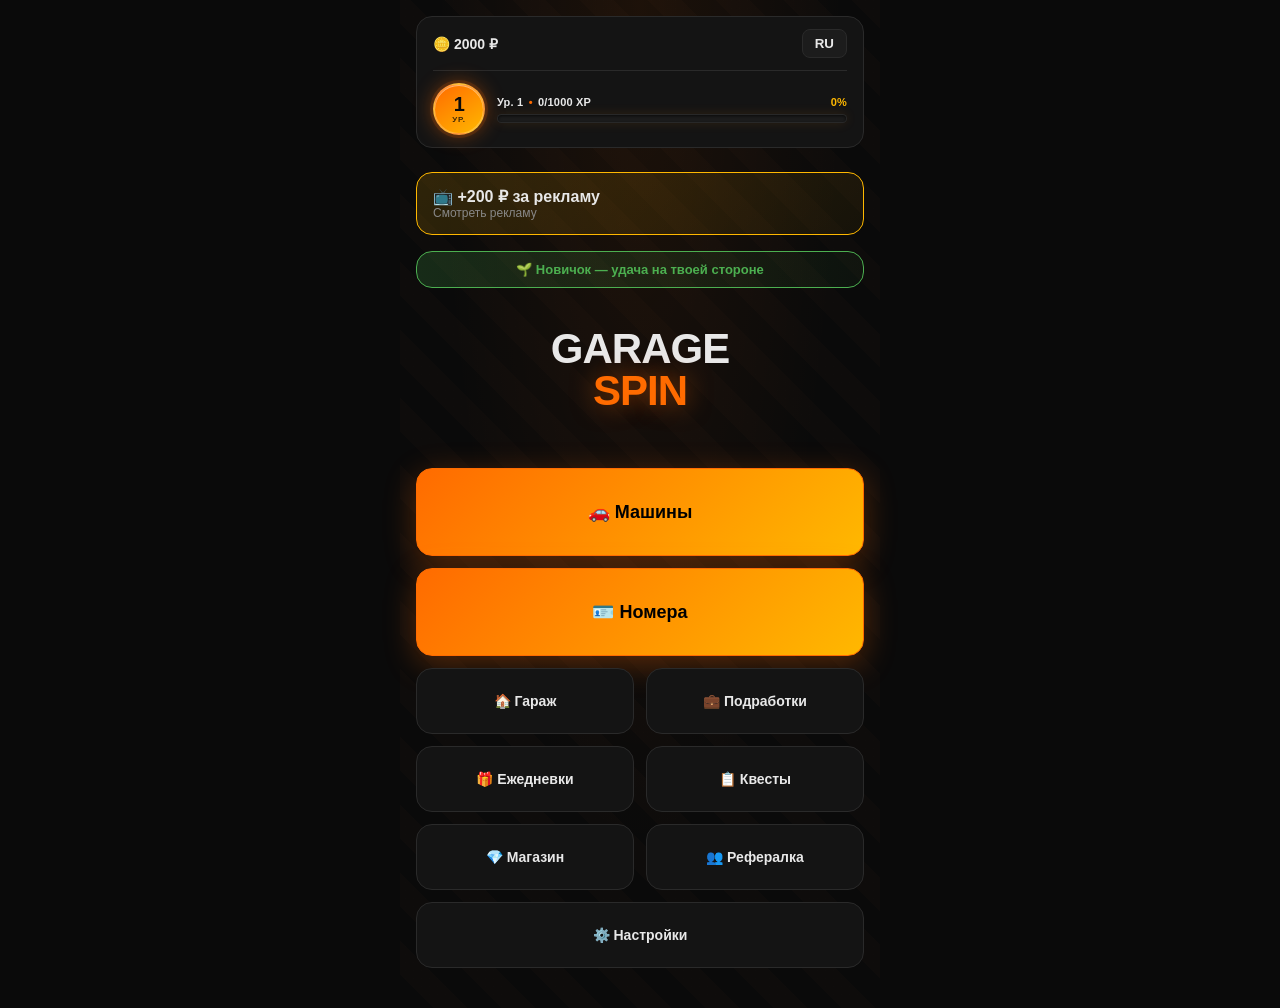
<file: index.html>
<!DOCTYPE html>
<html lang="ru">
<head>
  <meta charset="UTF-8">
  <meta name="viewport" content="width=device-width, initial-scale=1.0, user-scalable=no, viewport-fit=cover">
  <meta name="theme-color" content="#0a0a0a">
  <title>Garage Spin</title>
  <link rel="preconnect" href="https://fonts.googleapis.com">
  <link rel="preconnect" href="https://fonts.gstatic.com" crossorigin>
  <link href="https://fonts.googleapis.com/css2?family=Roboto+Condensed:wght@700;900&display=swap" rel="stylesheet">
  <link rel="stylesheet" href="/css/main.css">
  <script src="https://telegram.org/js/telegram-web-app.js"></script>
  <script src="https://sad.adsgram.ai/js/sad.min.js"></script>
</head>
<body>
  <div id="app">
    <div id="screen"></div>
  </div>
  
  <!-- Данные -->
  <script src="/js/data/cars.js"></script>
  <script src="/js/data/plates.js"></script>
  
  <!-- Системы -->
  <script src="/js/systems/economy.js"></script>
  <script src="/js/systems/ads.js"></script>
  
  <!-- UI -->
  <script src="/js/ui/spinCars.js"></script>
  <script src="/js/ui/spinPlates.js"></script>
  <script src="/js/ui/spinProcess.js"></script>
  <script src="/js/ui/garage.js"></script>
  <script src="/js/ui/jobsScreen.js"></script>
  <script src="/js/ui/dailyScreen.js"></script>
  <script src="/js/ui/questsScreen.js"></script>
  <script src="/js/ui/referralScreen.js"></script>
  <script src="/js/ui/settingsScreen.js"></script>
  <script src="/js/ui/shopScreen.js"></script>
  
  <!-- Ядро -->
  <script src="/js/main.js"></script>
</body>
</html>
</file>
<file: css/main.css>
:root {
  --bg: #0a0a0a;
  --bg-2: #141414;
  --bg-3: #1c1c1c;
  --text: #e8e8e8;
  --text-dim: #888;
  --accent: #ff6b00;
  --accent-2: #ffb800;
  --border: #2a2a2a;
  --rust: #8a4a2b;
  --common: #888;
  --uncommon: #4caf50;
  --rare: #2196f3;
  --epic: #9c27b0;
  --legendary: #ffb800;
  --mythic: #ff2d2d;
  --radius: 16px;
}

* {
  box-sizing: border-box;
  margin: 0;
  padding: 0;
  -webkit-tap-highlight-color: transparent;
}

html, body {
  background: var(--bg);
  color: var(--text);
  font-family: -apple-system, BlinkMacSystemFont, 'Segoe UI', Roboto, sans-serif;
  min-height: 100vh;
  overscroll-behavior: none;
  user-select: none;
  -webkit-user-select: none;
}

#app {
  max-width: 480px;
  margin: 0 auto;
  padding: 16px;
  min-height: 100vh;
  background:
    radial-gradient(ellipse at top, rgba(255,107,0,0.08), transparent 60%),
    repeating-linear-gradient(45deg, transparent, transparent 24px, rgba(138,74,43,0.03) 24px, rgba(138,74,43,0.03) 48px);
}

#screen {
  min-height: calc(100vh - 32px);
  display: flex;
  flex-direction: column;
}

.fade-in { animation: fadeIn .28s ease; }
@keyframes fadeIn {
  from { opacity: 0; transform: translateY(8px); }
  to   { opacity: 1; transform: translateY(0); }
}

/* Topbar */
.topbar {
  display: flex;
  justify-content: space-between;
  align-items: center;
  padding: 12px 16px;
  background: var(--bg-2);
  border: 1px solid var(--border);
  border-radius: var(--radius);
  margin-bottom: 24px;
  font-size: 14px;
  font-weight: 600;
}
.balance { display: flex; gap: 16px; }
.bal-item { color: var(--text); white-space: nowrap; }
.streak { color: var(--accent-2); }

/* Hero */
.menu-hero {
  text-align: center;
  margin-bottom: 32px;
  padding: 24px 0;
}
.menu-title {
  font-size: 42px;
  font-weight: 900;
  letter-spacing: -1px;
  line-height: 1;
  color: var(--text);
}
.menu-title .accent {
  color: var(--accent);
  display: block;
  text-shadow: 0 0 24px rgba(255,107,0,0.5);
}
.menu-sub {
  margin-top: 12px;
  color: var(--text-dim);
  font-size: 14px;
}

/* Grid */
.menu-grid {
  display: grid;
  grid-template-columns: 1fr 1fr;
  gap: 12px;
  margin-bottom: 24px;
}
.menu-btn {
  background: var(--bg-2);
  border: 1px solid var(--border);
  border-radius: var(--radius);
  padding: 24px 12px;
  color: var(--text);
  cursor: pointer;
  display: flex;
  flex-direction: column;
  align-items: center;
  gap: 8px;
  transition: transform .1s, background .15s;
  font-family: inherit;
  font-size: 14px;
  font-weight: 600;
}
.menu-btn:active { transform: scale(.97); background: var(--bg-3); }
.menu-btn:disabled { opacity: .5; }
.menu-btn.primary {
  grid-column: 1 / -1;
  background: linear-gradient(135deg, var(--accent), var(--accent-2));
  border-color: var(--accent);
  color: #000;
  padding: 32px 12px;
  font-size: 18px;
  font-weight: 800;
  box-shadow: 0 8px 32px rgba(255,107,0,0.3);
}
.btn-icon { font-size: 28px; }

.menu-version {
  text-align: center;
  color: var(--text-dim);
  font-size: 12px;
  margin-top: auto;
  padding-top: 24px;
}
.lang-btn {
  background: var(--bg-3);
  border: 1px solid var(--border);
  color: var(--text);
  padding: 6px 12px;
  border-radius: 8px;
  font-weight: bold;
  cursor: pointer;
}

.chests-container {
  display: flex;
  flex-direction: column;
  gap: 12px;
}

.chest-card {
  background: var(--bg-2);
  border: 1px solid var(--border);
  border-radius: var(--radius);
  padding: 16px;
  display: flex;
  align-items: center;
  gap: 16px;
  cursor: pointer;
  transition: transform 0.1s, background 0.2s;
}
.chest-card:active {
  transform: scale(0.98);
  background: var(--bg-3);
}
.chest-icon {
  font-size: 40px;
}
.chest-info {
  flex: 1;
}
.chest-info h3 {
  margin-bottom: 4px;
  font-size: 16px;
}
.chest-info p {
  font-size: 12px;
}
.chest-price {
  font-weight: bold;
  color: var(--accent-2);
  font-size: 16px;
}

/* Рулетка */
.reel-window {
  background: var(--bg-2);
  border: 2px solid var(--border);
  height: 120px;
  border-radius: 16px;
  overflow: hidden;
  position: relative;
  display: flex;
  align-items: center;
  margin-bottom: 20px;
}
.reel-items {
  display: flex;
  gap: 10px;
  padding-left: 50%; /* Центрируем ленту */
}
.reel-item {
  width: 80px;
  height: 80px;
  background: var(--bg-3);
  border-radius: 12px;
  display: flex;
  align-items: center;
  justify-content: center;
  font-size: 32px;
  flex-shrink: 0;
}
.reel-pointer {
  position: absolute;
  top: 0;
  bottom: 0;
  left: 50%;
  width: 4px;
  background: var(--accent);
  transform: translateX(-50%);
  z-index: 10;
  box-shadow: 0 0 10px var(--accent);
}

/* Вертикальная рулетка для номеров: лента едет снизу вверх, финальный номер остаётся в центре. */
.reel-window--vertical {
  --reel-window-h: 200px;
  --reel-item-h: 96px;
  --reel-gap: 8px;
  height: var(--reel-window-h);
  display: block;
  background:
    radial-gradient(ellipse at 50% 50%, rgba(255, 107, 0, 0.08), transparent 68%),
    var(--bg-2);
  border-color: rgba(255, 107, 0, 0.32);
  box-shadow:
    inset 0 0 34px rgba(0, 0, 0, 0.62),
    0 0 0 1px rgba(255, 255, 255, 0.03);
}
.reel-window--vertical::before,
.reel-window--vertical::after {
  content: '';
  position: absolute;
  left: 0;
  right: 0;
  z-index: 4;
  height: 30px;
  pointer-events: none;
}
.reel-window--vertical::before {
  top: 0;
  background: linear-gradient(180deg, var(--bg-2), transparent);
}
.reel-window--vertical::after {
  bottom: 0;
  background: linear-gradient(0deg, var(--bg-2), transparent);
}
.reel-items--vertical {
  width: 100%;
  display: flex;
  flex-direction: column;
  gap: var(--reel-gap);
  padding: calc((var(--reel-window-h) - var(--reel-item-h)) / 2) 10px;
  will-change: transform;
}
.reel-items--vertical .reel-item {
  width: 100%;
  height: var(--reel-item-h);
  flex: 0 0 var(--reel-item-h);
  border-radius: 12px;
}
.reel-item--plate {
  padding: 8px 12px;
  background: linear-gradient(180deg, rgba(255, 255, 255, 0.045), rgba(0, 0, 0, 0.18));
  border: 1px solid rgba(255, 255, 255, 0.055);
}
.reel-item--plate .real-plate {
  max-width: 300px;
  transition: box-shadow 0.25s ease, transform 0.25s ease;
}
.reel-item--car {
  flex-direction: column;
  gap: 2px;
  background: var(--bg-3);
  border: 1px solid var(--border);
}
.reel-car-emoji { font-size: 36px; line-height: 1; }
.reel-car-name {
  max-width: 90%;
  overflow: hidden;
  color: var(--text-dim);
  font-size: 11px;
  font-weight: 600;
  line-height: 1.2;
  text-overflow: ellipsis;
  white-space: nowrap;
}
.reel-item.is-selected .real-plate {
  transform: scale(1.015);
  box-shadow:
    0 0 0 2px var(--accent),
    0 0 24px rgba(255, 107, 0, 0.38),
    0 10px 24px rgba(0, 0, 0, 0.5);
}
.reel-item.is-selected .reel-car-emoji {
  filter: drop-shadow(0 0 10px rgba(255, 107, 0, 0.55));
}
.reel-pointer--horizontal {
  top: 50%;
  right: 0;
  bottom: auto;
  left: 0;
  width: auto;
  height: 2px;
  transform: translateY(-50%);
  background: linear-gradient(90deg, transparent, var(--accent) 16%, var(--accent) 84%, transparent);
  box-shadow: 0 0 12px rgba(255, 107, 0, 0.7);
}
/* Income banner */
.income-banner {
  background: linear-gradient(135deg, rgba(76,175,80,0.15), rgba(76,175,80,0.05));
  border: 1px solid var(--uncommon);
  border-radius: var(--radius);
  padding: 14px 16px;
  margin-bottom: 16px;
  cursor: pointer;
  transition: transform 0.1s;
}
.income-banner:active { transform: scale(0.98); }

/* Car card button */
.car-btn {
  margin-top: 10px;
  padding: 8px 12px;
  background: transparent;
  color: var(--text-dim);
  border: 1px solid var(--border);
  border-radius: 8px;
  font-size: 12px;
  font-weight: 600;
  cursor: pointer;
  width: 100%;
}
.car-btn.primary {
  background: var(--accent);
  color: #000;
  border-color: var(--accent);
}

/* ============================================================
   НОМЕРНЫЕ ЗНАКИ (RU / KZ / BY / US)
   ============================================================ */
.plate-badge-wrap {
  display: flex;
  align-items: center;
  justify-content: flex-start;
  margin-top: 10px;
  max-width: 100%;
}
.plate-badge-wrap .plate { max-width: 100%; }
.car-card .plate-badge-wrap { justify-content: center; }

.plate {
  --plate-font: 17px;
  --plate-pad-y: 5px;
  --plate-pad-x: 8px;
  --plate-border: 2px;
  position: relative;
  display: inline-flex;
  align-items: stretch;
  background: linear-gradient(180deg, #ffffff 0%, #f4f4ef 100%);
  color: #0b0b0b;
  border: var(--plate-border) solid #000;
  border-radius: 4px;
  font-family: 'Roboto Condensed', 'Arial Narrow', Arial, sans-serif;
  font-weight: 900;
  font-size: var(--plate-font);
  line-height: 1;
  letter-spacing: 0.02em;
  box-shadow: 0 2px 7px rgba(0, 0, 0, 0.45), inset 0 1px 0 rgba(255, 255, 255, 0.9);
  overflow: hidden;
  user-select: none;
  -webkit-user-select: none;
  vertical-align: middle;
  flex-shrink: 0;
}
.plate--sm {
  --plate-font: 13px;
  --plate-pad-y: 4px;
  --plate-pad-x: 6px;
  --plate-border: 1.5px;
  border-radius: 3px;
}
.plate--md { --plate-font: 17px; }
.plate--lg {
  --plate-font: 26px;
  --plate-pad-y: 7px;
  --plate-pad-x: 10px;
}
.plate--xl {
  --plate-font: 32px;
  --plate-pad-y: 9px;
  --plate-pad-x: 12px;
}

.plate-main {
  display: flex;
  flex-direction: column;
  align-items: center;
  justify-content: center;
  min-width: 0;
  padding: var(--plate-pad-y) var(--plate-pad-x);
}
.plate-chars {
  display: flex;
  align-items: center;
  justify-content: center;
  white-space: nowrap;
}
.plate-char {
  display: inline-flex;
  align-items: center;
  justify-content: center;
  min-width: 0.62em;
  height: 1em;
  font-variant-numeric: tabular-nums;
  transition: color 0.12s ease, transform 0.12s ease, opacity 0.12s ease;
}
.plate-char.gap-after { margin-right: 0.22em; }
.plate-divider {
  align-self: stretch;
  width: 0;
  margin: 0 0.16em;
  border-left: 2px solid #000;
}
.plate-dash {
  display: inline-flex;
  align-items: center;
  justify-content: center;
  margin: 0 0.06em;
}

/* --- общие боковые блоки и флаги --- */
.plate-side {
  display: flex;
  flex-direction: column;
  align-items: center;
  justify-content: center;
  gap: 0.14em;
  padding: var(--plate-pad-y) 0.32em;
  background: #ffffff;
}
.plate-country {
  display: flex;
  flex-direction: row;
  align-items: center;
  justify-content: center;
  gap: 0.35em;
  font-size: 0.38em;
}
.plate-country-text {
  font-size: 0.9em;
  font-weight: 700;
  letter-spacing: 0.08em;
  line-height: 1;
}
.plate-flag {
  display: block;
  width: 1.8em;
  height: 1.1em;
  border: 1px solid rgba(0, 0, 0, 0.35);
  border-radius: 1px;
  flex-shrink: 0;
}
.plate-flag--ru {
  background: linear-gradient(
    to bottom,
    #ffffff 0 33.33%,
    #0039a6 33.33% 66.66%,
    #d52b1e 66.66% 100%
  );
}
.plate-flag--kz {
  background:
    radial-gradient(circle at 50% 45%, #fec50c 0 22%, transparent 23%),
    #00afca;
}
.plate-flag--by {
  position: relative;
  overflow: hidden;
  background: linear-gradient(to bottom, #c8313e 0 66.66%, #4aa657 66.66% 100%);
}
.plate-flag--by::before {
  content: '';
  position: absolute;
  inset: 0 auto 0 0;
  width: 30%;
  background: repeating-linear-gradient(
    90deg,
    rgba(255, 255, 255, 0.92) 0 1px,
    transparent 1px 3px
  );
  opacity: 0.9;
}

/* --- РФ: слева символы, справа регион + флаг RUS --- */
.plate-RU .plate-side {
  min-width: 2.6em;
  border-left: 2px solid #000;
}
.plate-RU .plate-region {
  font-size: 0.86em;
  letter-spacing: 0.01em;
  line-height: 1;
}
.plate-RU .plate-country-text { font-size: 0.86em; }

/* --- Казахстан: флаг KZ слева, регион справа --- */
.plate-country-block {
  display: flex;
  flex-direction: column;
  align-items: center;
  justify-content: center;
  gap: 0.4em;
  padding: var(--plate-pad-y) 0.4em;
  border-right: 2px solid #000;
  background: #ffffff;
  font-size: 0.38em;
}
.plate-country-block .plate-flag {
  width: 2.2em;
  height: 1.35em;
}
.plate-country-block .plate-country-text { font-size: 0.95em; }
.plate-KZ .plate-side {
  border-left: 2px solid #000;
  padding-left: 0.42em;
  padding-right: 0.42em;
}
.plate-KZ .plate-region {
  font-size: 0.95em;
  line-height: 1;
}

/* --- Беларусь: флаг BY слева, 4 цифры | буква-цифра --- */
.plate-BY .plate-main { padding-left: 0.42em; padding-right: 0.42em; }

/* --- США: название штата сверху, 1 цифра + 3 буквы + 3 цифры --- */
.plate-US {
  flex-direction: column;
  background: linear-gradient(180deg, #ffffff 0%, #f1f1eb 100%);
}
.plate-US-top {
  width: 100%;
  padding: 0.5em 0.7em 0.18em;
  border-bottom: 1px solid rgba(0, 0, 0, 0.16);
  font-size: 0.42em;
  font-weight: 700;
  letter-spacing: 0.1em;
  line-height: 1;
  text-align: center;
  text-transform: uppercase;
}
.plate-US .plate-main {
  padding-top: 0.36em;
  padding-bottom: 0.44em;
}

/* --- подсветка редкости --- */
.plate-rarity-uncommon {
  box-shadow: 0 0 0 2px rgba(76, 175, 80, 0.5), 0 3px 14px rgba(76, 175, 80, 0.25);
}
.plate-rarity-rare {
  box-shadow: 0 0 0 2px rgba(33, 150, 243, 0.6), 0 3px 16px rgba(33, 150, 243, 0.3);
}
.plate-rarity-epic {
  box-shadow: 0 0 0 2px rgba(156, 39, 176, 0.65), 0 3px 18px rgba(156, 39, 176, 0.35);
}
.plate-rarity-legendary {
  box-shadow: 0 0 0 2px rgba(255, 184, 0, 0.8), 0 4px 22px rgba(255, 184, 0, 0.45);
}
.plate-rarity-mythic {
  box-shadow: 0 0 0 2px rgba(255, 45, 45, 0.8), 0 4px 22px rgba(255, 45, 45, 0.45);
}

/* --- слот-машина: сцена и посимвольная прокрутка --- */
.plate-stage {
  position: relative;
  display: flex;
  align-items: center;
  justify-content: center;
  min-height: 150px;
  margin-bottom: 18px;
  padding: 24px 12px;
  border: 1px solid var(--border);
  border-radius: var(--radius);
  background:
    radial-gradient(ellipse at center, rgba(255, 107, 0, 0.16), transparent 68%),
    linear-gradient(160deg, var(--bg-2), var(--bg));
  overflow: hidden;
}
.plate-stage::before {
  content: '';
  position: absolute;
  inset: -40% -15%;
  background: linear-gradient(
    90deg,
    transparent 0%,
    rgba(255, 255, 255, 0.05) 44%,
    rgba(255, 255, 255, 0.14) 50%,
    rgba(255, 255, 255, 0.05) 56%,
    transparent 100%
  );
  transform: translateX(-65%) rotate(8deg);
  animation: plateStageSweep 3.2s linear infinite;
  pointer-events: none;
}
@keyframes plateStageSweep {
  to { transform: translateX(65%) rotate(8deg); }
}
.plate-reel {
  position: relative;
  z-index: 1;
  display: flex;
  align-items: center;
  justify-content: center;
  width: 100%;
}
.plate-reel .plate { max-width: 100%; }
.plate-reveal {
  animation: plateReveal 0.5s cubic-bezier(0.2, 1.3, 0.4, 1);
}
@keyframes plateReveal {
  0% { transform: scale(0.8) rotateX(18deg); opacity: 0; }
  60% { transform: scale(1.05) rotateX(0); opacity: 1; }
  100% { transform: scale(1) rotateX(0); opacity: 1; }
}

.plate-char.is-spinning {
  color: #5a5a5a;
  animation: plateCharJitter 0.1s steps(2, end) infinite;
}
@keyframes plateCharJitter {
  0% { transform: translateY(-1px); opacity: 0.62; }
  100% { transform: translateY(1px); opacity: 1; }
}
.plate-char.is-locked {
  animation: plateCharLock 0.28s ease-out;
}
@keyframes plateCharLock {
  0% { transform: scale(1.38); color: #000; }
  55% { transform: scale(0.92); }
  100% { transform: scale(1); }
}

.spin-result-line {
  min-height: 80px;
  margin-bottom: 18px;
  display: flex;
  flex-direction: column;
  align-items: center;
  justify-content: center;
  gap: 6px;
  font-size: 16px;
  font-weight: 700;
}
.spin-result-rarity {
  font-size: 13px;
  font-weight: 900;
  letter-spacing: 0.12em;
  text-transform: uppercase;
}
.spin-result-note {
  color: var(--text-dim);
  font-size: 12px;
  font-weight: 600;
  letter-spacing: 0;
  text-transform: none;
}

/* Настоящий номерной знак: основное поле + правая полоса региона/страны. */
.plate-slot {
  display: flex;
  justify-content: center;
  width: 100%;
  margin-top: 10px;
}
.plate-slot .real-plate { max-width: 100%; }

.real-plate {
  --plate-band: #0a3d91;
  position: relative;
  display: flex;
  width: 100%;
  max-width: 300px;
  min-height: 34px;
  aspect-ratio: 4.45 / 1;
  overflow: hidden;
  flex-shrink: 0;
  background: linear-gradient(180deg, #ffffff 0%, #f1f0e8 100%);
  border: 2px solid #0b0b0b;
  border-radius: 4px;
  color: #0b0b0b;
  font-family: 'Courier New', ui-monospace, SFMono-Regular, Menlo, monospace;
  font-weight: 900;
  box-shadow:
    0 2px 0 #000,
    0 5px 12px rgba(0, 0, 0, 0.44),
    inset 0 0 0 1px rgba(255, 255, 255, 0.6);
  user-select: none;
  -webkit-user-select: none;
}
.real-plate::after {
  content: '';
  position: absolute;
  inset: 0;
  z-index: 2;
  pointer-events: none;
  background: linear-gradient(180deg, rgba(255, 255, 255, 0.28), transparent 38%, rgba(0, 0, 0, 0.04));
}
.real-plate-main {
  flex: 1;
  min-width: 0;
  display: flex;
  align-items: center;
  justify-content: center;
  padding: 0.18em 0.2em 0.18em 0.35em;
  font-size: clamp(16px, 5vw, 28px);
  font-weight: 900;
  letter-spacing: 0.04em;
  line-height: 1;
  white-space: nowrap;
}
.real-plate-side {
  flex: 0 0 21%;
  display: flex;
  flex-direction: column;
  min-width: 34px;
  max-width: 64px;
  overflow: hidden;
  background: var(--plate-band);
  border-left: 2px solid #0b0b0b;
  color: #fff;
  text-align: center;
}
.real-plate-region {
  flex: 1;
  display: flex;
  align-items: center;
  justify-content: center;
  min-height: 0;
  border-bottom: 1px solid rgba(255, 255, 255, 0.38);
  font-size: clamp(11px, 3.4vw, 17px);
  letter-spacing: 0.03em;
  line-height: 1;
}
.real-plate-country {
  display: flex;
  flex-direction: column;
  align-items: center;
  justify-content: center;
  gap: 1px;
  padding: 2px 1px;
  font-size: clamp(6px, 1.7vw, 9px);
  letter-spacing: 0.04em;
  line-height: 1;
}
.real-plate-flag { font-size: clamp(8px, 2.3vw, 13px); line-height: 1; }
.real-plate-code { font-weight: 700; }

.real-plate--ru { --plate-band: #0a3d91; }
.real-plate--kz { --plate-band: #00a3dd; }
.real-plate--by { --plate-band: #2e7d32; }
.real-plate--us { --plate-band: #b22234; }

/* Modal */
.modal-overlay {
  position: fixed;
  inset: 0;
  background: rgba(0,0,0,0.75);
  display: flex;
  align-items: center;
  justify-content: center;
  z-index: 999;
  padding: 20px;
  backdrop-filter: blur(4px);
}
.modal-content {
  background: var(--bg-2);
  border: 1px solid var(--border);
  border-radius: var(--radius);
  width: 100%;
  max-width: 400px;
  max-height: 80vh;
  display: flex;
  flex-direction: column;
  overflow: hidden;
}
.modal-header {
  display: flex;
  justify-content: space-between;
  align-items: center;
  padding: 16px;
  border-bottom: 1px solid var(--border);
}
.modal-header h3 { font-size: 16px; }
.modal-close {
  background: transparent;
  border: none;
  color: var(--text);
  font-size: 20px;
  cursor: pointer;
}
.modal-list {
  overflow-y: auto;
  padding: 8px;
}
.plate-row {
  display: flex;
  flex-direction: column;
  padding: 12px;
  border-radius: 12px;
  cursor: pointer;
  transition: background 0.15s;
}
.plate-row:active { background: var(--bg-3); }

/* Inventory */
.plate-inv-row {
  display: flex;
  align-items: center;
  gap: 12px;
  padding: 12px;
  background: var(--bg-2);
  border: 1px solid var(--border);
  border-radius: var(--radius);
  margin-bottom: 8px;
}
.pill {
  padding: 6px 12px;
  border-radius: 12px;
  font-size: 12px;
  font-weight: 600;
  background: var(--bg-3);
  color: var(--text);
  white-space: nowrap;
}
.pill.equipped { background: rgba(76,175,80,0.2); color: var(--uncommon); }
.btn-sell {
  background: var(--bg-3);
  color: var(--text);
  border: 1px solid var(--border);
  padding: 8px 12px;
  border-radius: 8px;
  font-size: 12px;
  font-weight: 600;
  cursor: pointer;
  white-space: nowrap;
}

/* Jobs */
.job-card {
  background: var(--bg-2);
  border: 1px solid var(--border);
  border-radius: var(--radius);
  padding: 16px;
  margin-bottom: 12px;
}
.job-card h3 { font-size: 15px; margin-bottom: 6px; }
.progress-track {
  width: 100%;
  height: 10px;
  background: var(--bg-3);
  border-radius: 5px;
  overflow: hidden;
}
.progress-fill {
  height: 100%;
  background: linear-gradient(90deg, var(--accent), var(--accent-2));
  transition: width 0.2s;
}
.lottery-bar {
  position: relative;
  width: 100%;
  height: 40px;
  background: var(--bg-3);
  border-radius: 8px;
  overflow: hidden;
  border: 1px solid var(--border);
}
.lottery-target {
  position: absolute;
  top: 0;
  bottom: 0;
  background: rgba(76,175,80,0.5);
  border-left: 2px solid var(--uncommon);
  border-right: 2px solid var(--uncommon);
}
.lottery-cursor {
  position: absolute;
  top: 0;
  bottom: 0;
  width: 4px;
  background: var(--accent);
  box-shadow: 0 0 10px var(--accent);
  transform: translateX(-50%);
}

/* Daily */
.daily-grid {
  display: grid;
  grid-template-columns: repeat(4, 1fr);
  gap: 8px;
}
.daily-cell {
  background: var(--bg-2);
  border: 1px solid var(--border);
  border-radius: 12px;
  padding: 12px 6px;
  text-align: center;
}
.daily-cell.past { opacity: 0.4; }
.daily-cell.current { border-color: var(--accent); box-shadow: 0 0 12px rgba(255,107,0,0.3); }
.daily-day { font-size: 11px; color: var(--text-dim); margin-bottom: 4px; }
.daily-reward { font-size: 14px; font-weight: 700; }
/* Settings */
.settings-list {
  background: var(--bg-2);
  border: 1px solid var(--border);
  border-radius: var(--radius);
  overflow: hidden;
}
.settings-row {
  display: flex;
  justify-content: space-between;
  align-items: center;
  padding: 16px;
  border-bottom: 1px solid var(--border);
  cursor: pointer;
  font-weight: 500;
}
.settings-row:last-child { border-bottom: none; }
.settings-row:active { background: var(--bg-3); }
.settings-value { color: var(--text-dim); font-size: 14px; }

.menu-btn.danger {
  background: rgba(255,45,45,0.1);
  border: 1px solid var(--mythic);
  color: var(--mythic);
}

/* Shop */
.shop-grid {
  display: grid;
  grid-template-columns: 1fr;
  gap: 12px;
}
.shop-card {
  background: var(--bg-2);
  border: 1px solid var(--border);
  border-radius: var(--radius);
  padding: 20px;
  text-align: center;
  position: relative;
}
.shop-card.tagged {
  border-color: var(--accent);
  box-shadow: 0 0 20px rgba(255,107,0,0.15);
}
.shop-tag {
  position: absolute;
  top: -10px;
  left: 50%;
  transform: translateX(-50%);
  background: var(--accent);
  color: #000;
  font-size: 11px;
  font-weight: bold;
  padding: 4px 12px;
  border-radius: 12px;
  white-space: nowrap;
}
.shop-gems { font-size: 28px; font-weight: bold; margin-bottom: 6px; }
.shop-stars { color: var(--accent-2); font-size: 14px; margin-bottom: 12px; }

/* Ad banner */
.ad-banner {
  background: linear-gradient(135deg, rgba(255,184,0,0.15), rgba(255,184,0,0.05));
  border: 1px solid var(--accent-2);
  border-radius: var(--radius);
  padding: 14px 16px;
  margin-bottom: 16px;
  cursor: pointer;
  transition: transform 0.1s;
}
.ad-banner:active { transform: scale(0.98); }
.ad-banner.disabled {
  opacity: 0.5;
  cursor: default;
  border-color: var(--border);
  background: var(--bg-2);
}

/* Rookie banner */
.rookie-banner {
  background: linear-gradient(90deg, rgba(76,175,80,0.2), rgba(76,175,80,0.05));
  border: 1px solid var(--uncommon);
  border-radius: var(--radius);
  padding: 10px 16px;
  margin-bottom: 16px;
  font-size: 13px;
  text-align: center;
  color: var(--uncommon);
  font-weight: 600;
}

/* ============ XP / Level bar ============ */
.topbar.has-xp {
  flex-wrap: wrap;
  row-gap: 0;
}
.xp-bar-wrap {
  flex: 0 0 100%;
  width: 100%;
  display: flex;
  align-items: center;
  gap: 12px;
  margin-top: 12px;
  padding-top: 12px;
  border-top: 1px solid var(--border);
}
.xp-level-badge {
  width: 52px;
  height: 52px;
  flex-shrink: 0;
  border-radius: 50%;
  display: flex;
  flex-direction: column;
  align-items: center;
  justify-content: center;
  background: linear-gradient(145deg, var(--accent), var(--accent-2));
  border: 2px solid rgba(255, 255, 255, 0.22);
  color: #0a0a0a;
  box-shadow:
    0 0 0 3px rgba(255, 107, 0, 0.14),
    0 0 20px rgba(255, 107, 0, 0.45),
    inset 0 1px 0 rgba(255, 255, 255, 0.45);
  animation: xpBadgeGlow 2.8s ease-in-out infinite;
}
.xp-level-num {
  font-size: 20px;
  font-weight: 900;
  line-height: 1;
  letter-spacing: -0.5px;
}
.xp-level-cap {
  margin-top: 2px;
  font-size: 8px;
  font-weight: 900;
  line-height: 1;
  letter-spacing: 0.8px;
  text-transform: uppercase;
  opacity: 0.78;
}
.xp-bar-body {
  flex: 1;
  min-width: 0;
}
.xp-bar-top {
  display: flex;
  justify-content: space-between;
  align-items: baseline;
  gap: 8px;
  margin-bottom: 6px;
  font-size: 11px;
  letter-spacing: 0.2px;
}
.xp-text {
  min-width: 0;
  overflow: hidden;
  text-overflow: ellipsis;
  white-space: nowrap;
  color: var(--text);
  font-weight: 700;
  font-variant-numeric: tabular-nums;
}
.xp-dot { color: var(--accent); margin: 0 2px; }
.xp-percent {
  flex-shrink: 0;
  color: var(--accent-2);
  font-weight: 800;
  font-variant-numeric: tabular-nums;
}
.xp-track {
  width: 100%;
  height: 9px;
  overflow: hidden;
  background: var(--bg-3);
  border: 1px solid rgba(255, 255, 255, 0.05);
  border-radius: 999px;
  box-shadow: inset 0 1px 3px rgba(0, 0, 0, 0.65), 0 0 12px rgba(255, 140, 0, 0.12);
}
.xp-fill {
  position: relative;
  height: 100%;
  border-radius: inherit;
  background: linear-gradient(90deg, var(--accent), var(--accent-2));
  box-shadow:
    0 0 12px rgba(255, 140, 0, 0.7),
    inset 0 1px 0 rgba(255, 255, 255, 0.45);
  transition: width 0.45s cubic-bezier(0.22, 0.61, 0.36, 1);
}
.xp-fill::after {
  content: '';
  position: absolute;
  inset: 0;
  border-radius: inherit;
  background: linear-gradient(180deg, rgba(255, 255, 255, 0.38), transparent 65%);
}

@keyframes xpBadgeGlow {
  0%, 100% { box-shadow: 0 0 0 3px rgba(255, 107, 0, 0.14), 0 0 18px rgba(255, 107, 0, 0.4), inset 0 1px 0 rgba(255, 255, 255, 0.45); }
  50%      { box-shadow: 0 0 0 4px rgba(255, 107, 0, 0.2), 0 0 28px rgba(255, 184, 0, 0.62), inset 0 1px 0 rgba(255, 255, 255, 0.45); }
}

/* ============ Shared screen headings ============ */
.screen-title { margin-bottom: 8px; font-size: 22px; }
.screen-subtitle {
  color: var(--text-dim);
  font-size: 13px;
  line-height: 1.45;
  margin-bottom: 20px;
}


/* ============ Daily quests ============ */
.quests-list {
  display: flex;
  flex-direction: column;
  gap: 12px;
}
.quest-card {
  position: relative;
  overflow: hidden;
  display: grid;
  grid-template-columns: 52px minmax(0, 1fr) auto;
  gap: 12px;
  align-items: center;
  padding: 16px;
  background: var(--bg-2);
  border: 1px solid var(--border);
  border-radius: var(--radius);
  transition: transform 0.12s ease, border-color 0.2s ease, box-shadow 0.2s ease;
}
.quest-card::before {
  content: '';
  position: absolute;
  top: 0;
  bottom: 0;
  left: 0;
  width: 3px;
  background: transparent;
  transition: background 0.2s ease;
}
.quest-card:active { transform: scale(0.98); }
.quest-card.done {
  border-color: rgba(255, 107, 0, 0.55);
  box-shadow: 0 0 20px rgba(255, 107, 0, 0.14);
}
.quest-card.done::before {
  background: linear-gradient(180deg, var(--accent), var(--accent-2));
}
.quest-card.is-claimed { opacity: 0.62; }
.quest-card.is-claimed .quest-icon { filter: grayscale(0.7); }

.quest-icon {
  width: 52px;
  height: 52px;
  flex-shrink: 0;
  display: flex;
  align-items: center;
  justify-content: center;
  border: 1px solid var(--border);
  border-radius: 16px;
  background:
    radial-gradient(circle at 30% 20%, rgba(255, 184, 0, 0.16), transparent 65%),
    linear-gradient(145deg, var(--bg-3), #101010);
  box-shadow:
    inset 0 0 18px rgba(255, 107, 0, 0.08),
    0 4px 12px rgba(0, 0, 0, 0.35);
  font-size: 28px;
  line-height: 1;
}
.quest-body { min-width: 0; }
.quest-title {
  margin-bottom: 3px;
  font-size: 15px;
  font-weight: 800;
  line-height: 1.25;
  color: var(--text);
}
.quest-desc {
  margin-bottom: 10px;
  font-size: 12px;
  line-height: 1.35;
  color: var(--text-dim);
}
.quest-progress-row {
  display: flex;
  justify-content: space-between;
  align-items: center;
  gap: 8px;
  margin-bottom: 5px;
  font-size: 12px;
  line-height: 1.2;
  color: var(--text-dim);
  font-variant-numeric: tabular-nums;
}
.quest-count {
  color: var(--accent-2);
  font-weight: 800;
}
.quest-status {
  color: var(--uncommon);
  font-weight: 800;
  white-space: nowrap;
}
.quest-track {
  width: 100%;
  height: 8px;
  overflow: hidden;
  background: var(--bg-3);
  border-radius: 999px;
  box-shadow: inset 0 1px 3px rgba(0, 0, 0, 0.6), 0 0 10px rgba(255, 140, 0, 0.08);
}
.quest-fill {
  height: 100%;
  border-radius: inherit;
  background: linear-gradient(90deg, var(--accent), var(--accent-2));
  box-shadow: 0 0 10px rgba(255, 140, 0, 0.5);
  transition: width 0.4s cubic-bezier(0.22, 0.61, 0.36, 1);
}
.quest-fill.is-complete {
  background: linear-gradient(90deg, var(--uncommon), #8bd88f);
  box-shadow: 0 0 10px rgba(76, 175, 80, 0.55);
}
.quest-rewards {
  display: flex;
  flex-wrap: wrap;
  align-items: center;
  gap: 6px;
  margin-top: 9px;
  font-size: 11px;
  line-height: 1;
}
.quest-reward-label { color: var(--text-dim); }
.quest-reward {
  padding: 4px 8px;
  border: 1px solid var(--border);
  border-radius: 999px;
  background: rgba(255, 255, 255, 0.03);
  color: var(--text);
  font-weight: 700;
  white-space: nowrap;
}
.quest-action {
  display: flex;
  align-items: center;
  justify-content: center;
  align-self: stretch;
}
.quest-claim {
  min-width: 92px;
  padding: 12px 12px;
  border: 1px solid var(--border);
  border-radius: 12px;
  background: var(--bg-3);
  color: var(--text-dim);
  font-family: inherit;
  font-size: 12px;
  font-weight: 800;
  line-height: 1.2;
  white-space: nowrap;
  cursor: pointer;
  transition: transform 0.12s ease, box-shadow 0.2s ease, background 0.2s ease;
}
.quest-claim:disabled {
  opacity: 0.55;
  cursor: default;
}
.quest-claim.ready {
  border-color: var(--uncommon);
  background: var(--uncommon);
  color: #000;
  box-shadow: 0 0 10px rgba(76, 175, 80, 0.5), 0 0 22px rgba(76, 175, 80, 0.24);
  animation: questClaimPulse 2.2s ease-in-out infinite;
}
.quest-claim.ready:active { transform: scale(0.95); }
.quest-claim.claimed {
  border-color: rgba(76, 175, 80, 0.45);
  background: rgba(76, 175, 80, 0.12);
  color: var(--uncommon);
  opacity: 1;
}
@keyframes questClaimPulse {
  0%, 100% { box-shadow: 0 0 10px rgba(76, 175, 80, 0.5), 0 0 22px rgba(76, 175, 80, 0.24); }
  50%      { box-shadow: 0 0 16px rgba(76, 175, 80, 0.75), 0 0 30px rgba(76, 175, 80, 0.35); }
}
.quests-done-banner {
  margin-top: 16px;
  padding: 14px 16px;
  border: 1px solid var(--uncommon);
  border-radius: var(--radius);
  background:
    radial-gradient(circle at 50% 0%, rgba(76, 175, 80, 0.18), transparent 70%),
    rgba(76, 175, 80, 0.08);
  color: var(--uncommon);
  font-size: 13px;
  font-weight: 700;
  text-align: center;
}

/* ============ Shared bottom back button ============ */
.back-btn {
  padding: 8px 12px;
  border: 1px solid var(--border);
  border-radius: 10px;
  background: var(--bg-3);
  color: var(--text);
  font-family: inherit;
  font-size: 13px;
  font-weight: 700;
  white-space: nowrap;
  cursor: pointer;
  transition: transform 0.12s ease, background 0.2s ease, border-color 0.2s ease;
}
.back-btn:active {
  transform: scale(0.97);
  border-color: var(--accent);
  background: var(--bg-2);
}
.bottom-back-btn {
  width: 100%;
  display: flex;
  align-items: center;
  justify-content: center;
  gap: 10px;
  margin-top: 20px;
  padding: 16px 18px;
  border: 1px solid var(--border);
  border-radius: var(--radius);
  background: var(--bg-2);
  color: var(--text);
  font-family: inherit;
  font-size: 15px;
  font-weight: 700;
  cursor: pointer;
  transition: transform 0.12s ease, background 0.2s ease, border-color 0.2s ease;
}
.bottom-back-btn .back-arrow {
  color: var(--accent);
  font-size: 18px;
  line-height: 1;
  transition: transform 0.2s ease;
}
.bottom-back-btn:active {
  transform: scale(0.98);
  border-color: var(--accent);
  background: var(--bg-3);
}
.bottom-back-btn:active .back-arrow { transform: translateX(-3px); }

@media (max-width: 380px) {
  .quest-card {
    grid-template-columns: 44px minmax(0, 1fr);
    padding: 14px;
  }
  .quest-icon {
    width: 44px;
    height: 44px;
    border-radius: 13px;
    font-size: 24px;
  }
  .quest-action {
    grid-column: 2;
    justify-content: flex-end;
    margin-top: 8px;
  }
}


/* ============ Referral ============ */
.referral-pass {
  position: relative;
  overflow: hidden;
  margin-bottom: 18px;
  padding: 22px 20px 20px;
  border: 1px solid rgba(255, 184, 0, 0.35);
  border-radius: var(--radius);
  background:
    radial-gradient(circle at 50% -10%, rgba(255, 184, 0, 0.18), transparent 58%),
    linear-gradient(155deg, rgba(255, 107, 0, 0.14), rgba(20, 20, 20, 0.58) 48%),
    rgba(20, 20, 20, 0.62);
  -webkit-backdrop-filter: blur(10px);
  backdrop-filter: blur(10px);
  box-shadow:
    0 20px 50px rgba(0, 0, 0, 0.48),
    inset 0 1px 0 rgba(255, 255, 255, 0.09);
  transition: transform 0.12s ease, box-shadow 0.2s ease;
}
.referral-pass:active {
  transform: scale(0.98);
  box-shadow:
    0 10px 28px rgba(0, 0, 0, 0.42),
    inset 0 1px 0 rgba(255, 255, 255, 0.09);
}
.referral-pass::before,
.referral-pass::after {
  content: '';
  position: absolute;
  top: 61%;
  z-index: 2;
  width: 22px;
  height: 22px;
  border: 1px solid rgba(255, 184, 0, 0.3);
  border-radius: 50%;
  background: var(--bg);
}
.referral-pass::before { left: -12px; }
.referral-pass::after { right: -12px; }
.referral-glow {
  position: absolute;
  top: -75px;
  left: 50%;
  width: 240px;
  height: 150px;
  transform: translateX(-50%);
  background: rgba(255, 184, 0, 0.2);
  filter: blur(52px);
  pointer-events: none;
}
.referral-pass-top {
  position: relative;
  z-index: 1;
  display: flex;
  justify-content: space-between;
  align-items: center;
  gap: 10px;
  margin-bottom: 14px;
}
.referral-brand {
  color: var(--text-dim);
  font-size: 10px;
  font-weight: 900;
  letter-spacing: 2.2px;
}
.referral-pass-label {
  padding: 4px 9px;
  border-radius: 999px;
  background: linear-gradient(135deg, var(--accent), var(--accent-2));
  color: #000;
  font-size: 9px;
  font-weight: 900;
  letter-spacing: 1.2px;
}
.referral-card-icon {
  position: relative;
  z-index: 1;
  margin-bottom: 6px;
  font-size: 42px;
  line-height: 1;
  text-align: center;
  filter: drop-shadow(0 0 16px rgba(255, 184, 0, 0.45));
}
.referral-label {
  position: relative;
  z-index: 1;
  margin-bottom: 14px;
  color: var(--text-dim);
  font-size: 11px;
  font-weight: 700;
  letter-spacing: 1.2px;
  text-align: center;
  text-transform: uppercase;
}
.ref-code-row {
  position: relative;
  z-index: 1;
  display: flex;
  align-items: stretch;
  gap: 10px;
}
.ref-plate {
  flex: 1;
  min-width: 0;
  min-height: 68px;
  display: flex;
  align-items: stretch;
  overflow: hidden;
  border: 3px solid #0a0a0a;
  border-radius: 8px;
  background: #f4f4ef;
  color: #0a0a0a;
  box-shadow:
    inset 0 0 0 2px #f4f4ef,
    0 5px 0 rgba(0, 0, 0, 0.45),
    0 10px 24px rgba(0, 0, 0, 0.32);
}
.ref-plate-country {
  flex-shrink: 0;
  display: flex;
  align-items: center;
  justify-content: center;
  padding: 0 9px;
  background: #0a3d91;
  color: #fff;
  border-right: 2px solid #0a0a0a;
  font-family: ui-monospace, SFMono-Regular, Menlo, Consolas, monospace;
  font-size: 11px;
  font-weight: 900;
  letter-spacing: 1px;
}
.ref-code {
  flex: 1;
  min-width: 0;
  display: flex;
  align-items: center;
  justify-content: center;
  padding: 0 8px;
  overflow: hidden;
  color: #0a0a0a;
  font-family: ui-monospace, SFMono-Regular, Menlo, Consolas, 'Courier New', monospace;
  font-size: clamp(15px, 5vw, 24px);
  font-weight: 900;
  letter-spacing: 1.5px;
  line-height: 1;
  white-space: nowrap;
  user-select: text;
  -webkit-user-select: text;
}
.ref-copy-btn {
  width: 54px;
  flex-shrink: 0;
  display: flex;
  align-items: center;
  justify-content: center;
  border: 1px solid rgba(255, 184, 0, 0.5);
  border-radius: 12px;
  background: rgba(255, 107, 0, 0.12);
  color: var(--accent-2);
  font-family: inherit;
  font-size: 21px;
  line-height: 1;
  cursor: pointer;
  box-shadow: inset 0 0 16px rgba(255, 184, 0, 0.08);
  transition: transform 0.12s ease, background 0.2s ease, box-shadow 0.2s ease;
}
.ref-copy-btn:active {
  transform: scale(0.94);
  background: rgba(255, 107, 0, 0.24);
  box-shadow: 0 0 16px rgba(255, 184, 0, 0.35);
}
.referral-stats {
  position: relative;
  z-index: 1;
  display: flex;
  justify-content: center;
  margin-top: 18px;
  padding-top: 16px;
  border-top: 1px dashed rgba(255, 184, 0, 0.32);
}
.referral-stat {
  display: flex;
  flex-direction: column;
  align-items: center;
  gap: 2px;
}
.referral-stat-value {
  color: var(--accent-2);
  font-size: 24px;
  font-weight: 900;
  line-height: 1;
  font-variant-numeric: tabular-nums;
}
.referral-stat-label {
  color: var(--text-dim);
  font-size: 11px;
}
.referral-invite-btn {
  width: 100%;
  display: flex;
  align-items: center;
  justify-content: center;
  gap: 10px;
  margin-bottom: 14px;
  padding: 18px 20px;
  border: 1px solid var(--accent);
  border-radius: var(--radius);
  background: linear-gradient(135deg, var(--accent), var(--accent-2));
  color: #000;
  font-family: inherit;
  font-size: 17px;
  font-weight: 900;
  line-height: 1.2;
  cursor: pointer;
  box-shadow:
    0 10px 30px rgba(255, 107, 0, 0.35),
    inset 0 1px 0 rgba(255, 255, 255, 0.35);
  transition: transform 0.12s ease, box-shadow 0.2s ease, filter 0.2s ease;
}
.referral-invite-btn:active {
  transform: scale(0.98);
  filter: brightness(0.94);
  box-shadow: 0 4px 14px rgba(255, 107, 0, 0.3);
}
.referral-invite-icon {
  font-size: 20px;
  line-height: 1;
  transform: rotate(-12deg);
}
.referral-reward-note {
  display: flex;
  align-items: center;
  gap: 10px;
  padding: 14px 16px;
  border: 1px solid rgba(255, 184, 0, 0.28);
  border-radius: var(--radius);
  background: rgba(255, 184, 0, 0.06);
  color: var(--text);
  font-size: 13px;
  line-height: 1.4;
}
.referral-reward-icon { font-size: 20px; line-height: 1; }
.referral-soon {
  margin-top: 12px;
  padding: 0 8px;
  color: var(--text-dim);
  font-size: 12px;
  line-height: 1.45;
  text-align: center;
}


@media (hover: hover) {
  .quest-card.done:hover { box-shadow: 0 0 26px rgba(255, 107, 0, 0.2); }
  .quest-claim.ready:hover { filter: brightness(1.08); }
  .ref-copy-btn:hover {
    background: rgba(255, 107, 0, 0.24);
    box-shadow: 0 0 16px rgba(255, 184, 0, 0.35);
  }
  .referral-invite-btn:hover { filter: brightness(1.06); }
  .bottom-back-btn:hover {
    border-color: rgba(255, 107, 0, 0.65);
    background: var(--bg-3);
  }
}

@media (prefers-reduced-motion: reduce) {
  .xp-level-badge,
  .quest-claim.ready { animation: none; }
  .quest-card,
  .quest-fill,
  .xp-fill,
  .quest-claim,
  .ref-copy-btn,
  .referral-pass,
  .referral-invite-btn,
  .bottom-back-btn,
  .back-btn,
  .bottom-back-btn .back-arrow,
  .reel-item--plate .real-plate { transition: none; }
}

/* --- адаптив номеров --- */
@media (max-width: 380px) {
  .plate--lg {
    --plate-font: 22px;
    --plate-pad-x: 8px;
  }
  .plate--xl {
    --plate-font: 27px;
    --plate-pad-x: 10px;
  }
  .plate-stage { padding: 20px 8px; }
}

@media (prefers-reduced-motion: reduce) {
  .plate-stage::before,
  .plate-char.is-spinning,
  .plate-char.is-locked,
  .plate-reveal { animation: none; }
  .plate-char { transition: none; }
}
</file>
